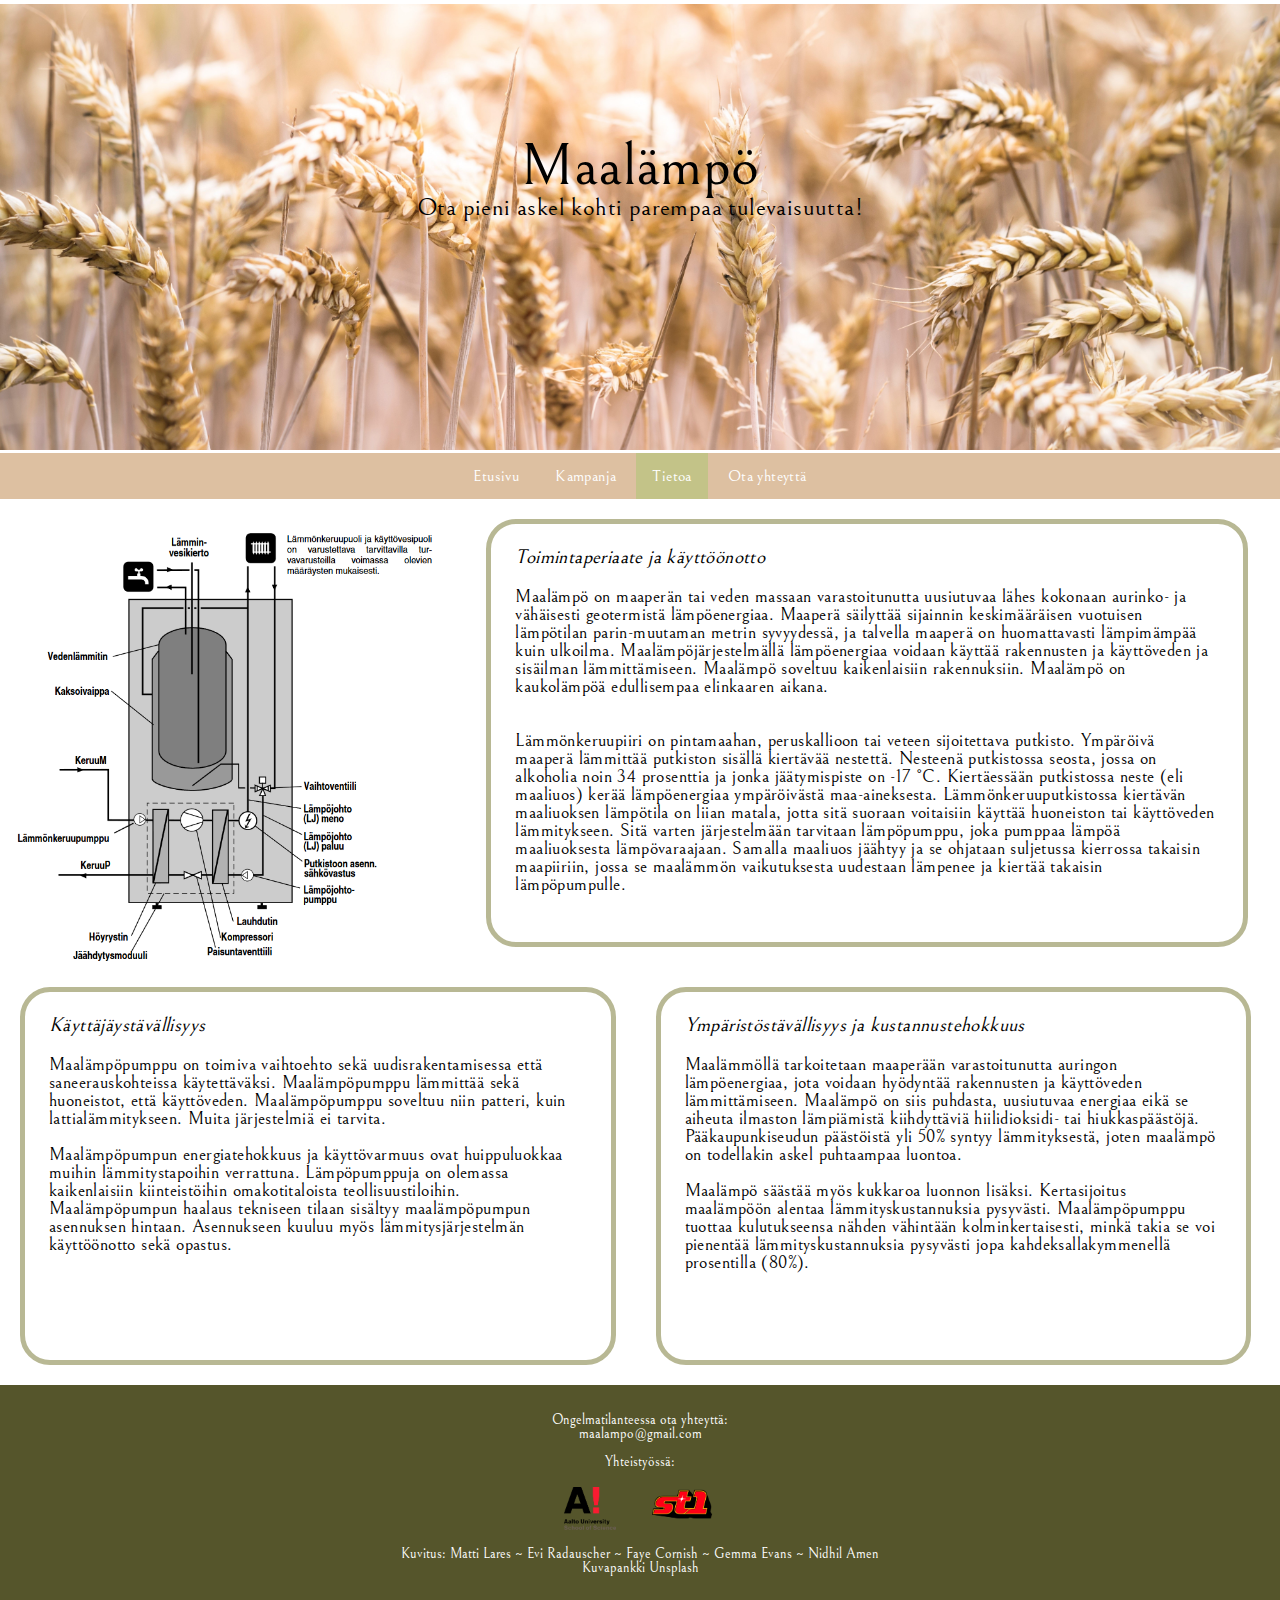
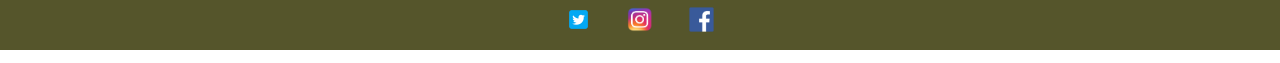
<file: lopullinenKampanja/info.html>
<!DOCTYPE html>
<html>

	<head>
		<meta charset="utf-8">
		<title>Tietoa</title>
		<link href="https://fonts.googleapis.com/css?family=Bellefair" rel="stylesheet">
		<link rel="stylesheet" href="tyyli.css">
		<link rel="icon" sizes="16x16" href="favicon-16x16.png">
		<link rel="icon" sizes="32x32" href="favicon-32x32.png">
	</head>


<body>

<div class="headline">
	<img src="evi-radauscher.jpg" alt="korsi" style="width: 100%;">
	<div class="otsikko">Maalämpö</div>
	<div class="slogan">Ota pieni askel kohti parempaa tulevaisuutta!</div>
</div>

<nav>
	<a class="normal_link" href="index.html">Etusivu</a>
	<a class="normal_link" href="kampanja.html">Kampanja</a>
	<a class="thispage" href="info.html">Tietoa</a>
	<a class="normal_link" href="contact.html">Ota yhteyttä</a>
</nav>

<main>
		<!-- <article class="infosivu"> -->
		<div class="sidebyside">
			<section>
				<img class="vasen_kuva" src="2018-02-18.png" alt="Kaavamalli" style="width: 35%">
			</section>
			<section class="info_tausta">
					<h1>Toimintaperiaate ja käyttöönotto</h1>
					<div class="rollaus_news4"><p>Maalämpö on maaperän tai veden massaan varastoitunutta uusiutuvaa lähes kokonaan aurinko- ja vähäisesti geotermistä lämpöenergiaa. Maaperä säilyttää sijainnin keskimääräisen vuotuisen lämpötilan parin-muutaman metrin syvyydessä, ja talvella maaperä on huomattavasti lämpimämpää kuin ulkoilma. Maalämpöjärjestelmällä lämpöenergiaa voidaan käyttää rakennusten ja käyttöveden ja sisäilman lämmittämiseen. Maalämpö soveltuu kaikenlaisiin rakennuksiin. Maalämpö on kaukolämpöä edullisempaa elinkaaren aikana.<br><br><br>
					Lämmönkeruupiiri on pintamaahan, peruskallioon tai veteen sijoitettava putkisto. Ympäröivä maaperä lämmittää putkiston sisällä kiertävää nestettä. Nesteenä putkistossa seosta, jossa on alkoholia noin 34 prosenttia ja jonka jäätymispiste on -17 °C. Kiertäessään putkistossa neste (eli maaliuos) kerää lämpöenergiaa ympäröivästä maa-aineksesta. Lämmönkeruuputkistossa kiertävän maaliuoksen lämpötila on liian matala, jotta sitä suoraan voitaisiin käyttää huoneiston tai käyttöveden lämmitykseen. Sitä varten järjestelmään tarvitaan lämpöpumppu, joka pumppaa lämpöä maaliuoksesta lämpövaraajaan. Samalla maaliuos jäähtyy ja se ohjataan suljetussa kierrossa takaisin maapiiriin, jossa se maalämmön vaikutuksesta uudestaan lämpenee ja kiertää takaisin lämpöpumpulle.
					</p>
				</div>
			</section>
		</div>

		<div class="sidebyside">
			<section class="half">
				<h1>Käyttäjäystävällisyys</h1>
					<div class="rollaus_news3"><p>Maalämpöpumppu on toimiva vaihtoehto sekä uudisrakentamisessa että saneerauskohteissa käytettäväksi. Maalämpöpumppu lämmittää sekä huoneistot, että käyttöveden. Maalämpöpumppu soveltuu niin patteri, kuin lattialämmitykseen. Muita järjestelmiä ei tarvita.
					<br><br>Maalämpöpumpun energiatehokkuus ja käyttövarmuus ovat huippuluokkaa muihin lämmitystapoihin verrattuna. Lämpöpumppuja on olemassa kaikenlaisiin kiinteistöihin omakotitaloista teollisuustiloihin. Maalämpöpumpun haalaus tekniseen tilaan sisältyy maalämpöpumpun asennuksen hintaan. Asennukseen kuuluu myös lämmitysjärjestelmän käyttöönotto sekä opastus.
					</p>
				</div>
			</section>
			<section class="half">
		     <h1>Ympäristöstävällisyys ja kustannustehokkuus</h1>
		     <div class="rollaus_news3"><p>Maalämmöllä tarkoitetaan maaperään varastoitunutta auringon lämpöenergiaa, jota voidaan hyödyntää rakennusten ja käyttöveden lämmittämiseen. Maalämpö on siis puhdasta, uusiutuvaa energiaa eikä se aiheuta ilmaston lämpiämistä kiihdyttäviä hiilidioksidi- tai hiukkaspäästöjä. Pääkaupunkiseudun päästöistä yli 50% syntyy lämmityksestä, joten maalämpö on todellakin askel puhtaampaa luontoa.
		     <br><br>Maalämpö säästää myös kukkaroa luonnon lisäksi. Kertasijoitus maalämpöön alentaa lämmityskustannuksia pysyvästi. Maalämpöpumppu tuottaa kulutukseensa nähden vähintään kolminkertaisesti, minkä takia se voi pienentää lämmityskustannuksia pysyvästi jopa kahdeksallakymmenellä prosentilla (80%).
	    </section>
		</div>

		<!-- <div class="sidebyside">
			<section class="half">
				<h1>Ympäristöstävällisyys</h1>
					<div class="rollaus_news3"><p>Morbi sed pharetra nunc, et venenatis nisl. Nulla semper neque quis commodo accumsan. Suspendisse mattis arcu ac felis dignissim, pulvinar rhoncus dui mattis. Nulla felis tellus, euismod maximus felis nec, iaculis hendrerit magna. Donec lectus neque, gravida eget urna ut, cursus consequat elit. Sed sapien urna, malesuada eget facilisis vitae, hendrerit eget ante. Cras tincidunt purus quam, a lacinia erat semper quis.
					Nunc interdum sit amet purus sit amet maximus. Quisque sollicitudin nibh sed libero tempor condimentum. Morbi sed pharetra nunc, et venenatis nisl. Nulla semper neque quis commodo accumsan. Suspendisse mattis arcu ac felis dignissim, pulvinar rhoncus dui mattis. Nulla felis tellus, euismod maximus felis nec, iaculis hendrerit magna. Donec lectus neque, gravida eget urna ut, cursus consequat elit. Sed sapien urna, malesuada eget facilisis vitae, hendrerit eget ante. Quisque sollicitudin nibh sed libero tempor condimentum. Nulla semper neque quis commodo accumsan. Suspendisse mattis arcu ac felis dignissim, pulvinar rhoncus dui mattis. Nulla felis tellus, euismod maximus felis nec, iaculis hendrerit magna. Donec lectus neque, gravida eget urna ut, cursus consequat elit. Sed sapien urna, malesuada eget facilisis vitae, hendrerit eget ante. Cras tincidunt purus quam, a lacinia erat semper quis.
					Nunc interdum sit amet purus sit amet maximus.</p></div>
			</section>
			<section class="half">
				<h1>Käyttöön ottaminen</h1>
					<div class="rollaus_news3"><p>Morbi sed pharetra nunc, et venenatis nisl. Nulla semper neque quis commodo accumsan. Suspendisse mattis arcu ac felis dignissim, pulvinar rhoncus dui mattis. Nulla felis tellus, euismod maximus felis nec, iaculis hendrerit magna. Donec lectus neque, gravida eget urna ut, cursus consequat elit. Sed sapien urna, malesuada eget facilisis vitae, hendrerit eget ante. Cras tincidunt purus quam, a lacinia erat semper quis.
					Nunc interdum sit kaalamet purus sit amet maximus.Cras tincidunt purus quam, a lacinia erat semper quis.
					Nunc hardem lor interdum sit amet. Morbi sed pharetra nunc, et venenatis nisl. Nulla semper neque quis commodo accumsan. Suspendisse mattis arcu ac felis dignissim, pulvinar rhoncus dui mattis. Nulla felis tellus, euismod maximus felis nec, iaculis hendrerit magna. Donec lectus neque, gravida eget urna ut, cursus consequat elit. Sed sapien urna, malesuada eget facilisis vitae, hendrerit eget ante. Cras tincidunt purus quam, a lacinia erat semper quis.
					Nunc vaminterdum sit amet purus sit amet maximus. Quisque sollicitudin nibh sed libero tempor condimentum.</p></div>
			</section>
		</div> -->

	</article>


</main>

<footer>
	<p><br><br>Ongelmatilanteessa ota yhteyttä:<br>maalampo@gmail.com<br><br></p>
	<p>Yhteistyössä:<br><br></p>
	<a href="http://www.aalto.fi/fi/"><img src="logo.png" alt="A!" style="width: 4%;"></a>
	<a href="http://www.st1.fi/"><img src="ST1.png" alt="ST1" style="width: 5%;"></a>
	<p><br>Kuvitus: Matti Lares ~ Evi Radauscher ~ Faye Cornish ~ Gemma Evans ~ Nidhil Amen <br>Kuvapankki Unsplash <br><br><br></p>
	<a href="https://twitter.com/login"><img src="twitter.png" alt="Twitter" style="width: 2%;"></a>
	<a href="https://www.instagram.com/?hl=fi"><img src="instagram.png" alt="Instagram" style="width: 2%;"></a>
	<a href="https://www.facebook.com/"><img src="facebook.png" alt="Facebook" style="width: 2%;"></a><br><br><br>
</footer>

</body>
</html>
</file>
<file: lopullinenKampanja/tyyli.css>
/* http://meyerweb.com/eric/tools/css/reset/
   v2.0 | 20110126
   License: none (public domain)
*/

html, body, div, span, applet, object, iframe,
h1, h2, h3, h4, h5, h6, p, blockquote, pre,
a, abbr, acronym, address, big, cite, code,
del, dfn, em, img, ins, kbd, q, s, samp,
small, strike, strong, sub, sup, tt, var,
b, u, i, center,
dl, dt, dd, ol, ul, li,
fieldset, form, label, legend,
table, caption, tbody, tfoot, thead, tr, th, td,
article, aside, canvas, details, embed,
figure, figcaption, footer, header, hgroup,
menu, nav, output, ruby, section, summary,
time, mark, audio, video {
	margin: 0;
	padding: 0;
	border: 0;
	font-size: 100%;
	font: inherit;
	vertical-align: baseline;
}
/* HTML5 display-role reset for older browsers */
article, aside, details, figcaption, figure,
footer, header, hgroup, menu, nav, section {
	display: block;
}


body {
	line-height: 1;
}
ol, ul {
	list-style: none;
}
blockquote, q {
	quotes: none;
}
blockquote:before, blockquote:after,
q:before, q:after {
	content: '';
	content: none;
}
table {
	border-collapse: collapse;
	border-spacing: 0;
}



		h1 {
			font-size: 20px;
			font-style: italic;
			padding-bottom: 20px;
			padding-top: 20px;
			letter-spacing: 0.4px;
		}

		h2 {
			font-size: 18px;
			padding-top: 4px;
			padding-bottom: 2px;
		}


		header {
		text-align: center;
		}

		.headline {
		width: 100%;
		position: relative;
		text-align: center;
		}

		.otsikko {
		position: absolute;
		bottom: 50%;
		left: 50%;
		transform: translate(-50%, -50%);
		font-size: 60px;
		letter-spacing: 0.4px;
		font-family: 'Bellefair', serif;
		}

		.slogan {
		position: absolute;
		bottom: 50%;
		left: 50%;
		transform: translate(-50%, -30%);
		font-size: 25px;
		letter-spacing: 0.4px;
		font-family: 'Bellefair', serif;
		}

		nav {
		display: block;
		padding: 15px;
		background-color: #ddc0a1;
		text-align:center;
		}

		a {
		display: inline;
		color: white;
		text-align: center;
		padding: 14px 16px;
		text-decoration: none;
		font-size: 16px;
		letter-spacing: 0.4px;
		font-family: 'Bellefair', serif;
		}

		.normal_link:hover {
		background-color: #d0a77c;
		}

		.thispage {
		background-color: #c3c388;
		}



		.tausta {
			width: 65%;
			border: 5px solid #b8b894;
			padding: 24px;
			padding-top: 4px;
			margin: 24px;
			border-radius:30px;
		}

		.appiTausta {
			width: 35%;
			border: 5px solid #b8b894;
			padding: 24px;
			padding-top: 4px;
			margin: 24px;
			border-radius:30px;
			font-family: inherit;
			background-color: white;
		}

		.karusellikuva {
			width: 100%;
			padding-top: 4px;
		}




		.sidebyside {float: left;}
		.sidebyside .half {width: 42%; float: left;}

		.half {
		border: 5px solid #b8b894;
		padding: 24px;
		padding-top: 4px;
		padding-bottom: 4px;
		margin: 20px;
		border-radius:30px;
		font-family: 'Bellefair', serif;
		}

		img {
		padding-top: 4px;
		}

		.vasen_kuva {
			float: left;
			clear: left;
			max-width: 40%;
			padding-top: 24px;
			padding-right: 8px;
		}

		.oikea_kuva {
			float: right;
			margin-top: 24px;
			margin-right: 34px;

		}

		.side {
			float: right;
			padding-top: 4px;
			padding-bottom: 4px;
		}

		.etusivu_tausta {
			width: 65%;
			border: 5px solid #b8b894;
			padding: 24px;
			padding-top: 4px;
			padding-bottom: 4px;
			margin: 24px;
			border-radius:30px;
			font-family: 'Bellefair', serif;
		}

		.info_tausta {
			border: 5px solid #b8b894;
			padding: 24px;
			padding-top: 4px;
			padding-bottom: 4px;
			margin: 20px;
			margin-left: 38%;
			border-radius:30px;
			width: 55%;
			font-family: 'Bellefair', serif;
		}

		.elokuva {
			width: 86%;
			padding: 6%;
			padding-top: 4px;
			padding-bottom: 4px;
		}

		.lataus{
			color: white;
			font-family: 'Bellefair', serif;
  		text-align: center;
			display: block;
			padding: 15px;
			background-color: #ddc0a1;
			text-align:center;

		}

		.etusivu_tausta2 {
			width: 82%;
			max-height: 30%;
			border: 5px solid #b8b894;
			padding: 24px;
			padding-top: 4px;
			padding-bottom: 8px;
			margin: 6%;
			margin-top: 24px;
			margin-bottom: 24px;
			border-radius:30px;
			font-family: 'Bellefair', serif;
			font-size: 18px;
			letter-spacing: 0.4px;

		}

		.infosivu {
			display: block;
			margin-left: 30ex;
		}

		.tausta_oikee {
			width: 28%;
			border: 5px solid #b8b894;
			padding: 24px;
			padding-top: 4px;
			margin: 24px;
			border-radius:30px;
			float: left;
			font-family: 'Bellefair', serif;
		}

		.rollaus{
			overflow: auto;
			height: 50%;
			height: 331px;
			display: block;
			padding-right: 4px;
		}

		.rollaus_news {
			overflow: auto;
			height: 130px;
			display: block;
			padding-right: 4px;
			font-size: 18px;
			letter-spacing: 0.4px;
		}

		.rollaus_news2 {
			overflow: auto;
			height: 450px;
			display: block;
			padding-right: 4px;
			font-size: 18px;
			letter-spacing: 0.4px;
		}

		.rollaus_news3 {
			overflow: auto;
			height: 300px;
			display: block;
			padding-right: 4px;
			font-size: 18px;
			letter-spacing: 0.4px;
		}

		.rollaus_news4 {
			overflow: auto;
			height: 350px;
			display: block;
			padding-right: 4px;
			font-size: 18px;
			letter-spacing: 0.4px;
		}


		textarea, select {
		    width: 100%;
		    border: 1px solid #f2d88e;
		    border-radius: 8px;
		    box-sizing: border-box;
				padding: 14px 30px;
		    margin: 12px 0;
				font-family: 'Bellefair', serif;
		}

		input[type=submit] {
		    width: 100%;
		    background-color: #ffe69e;
		    border: none;
		    border-radius: 4px;
		    cursor: pointer;
				color: white;
				padding: 14px;
				margin: 12px 0;
				font-family: 'Bellefair', serif;
		}

		input[type=submit]:hover {
		    background-color: #f2d88e;
				font-family: 'Bellefair', serif;
		}

		form {
    border-radius: 5px;
    background-color: #f2f2f2;
    padding: 20px;
		width: 61%;
		margin: 24px;
		font-family: 'Bellefair', serif;
		}

		.kuva_ilman_ääriviivoja {
			padding-left: 24px;
		}


		footer {
		text-align: center;
		font-size: 14px;
		color: white;
		background-color: #55552b;
		max-height: 265px;
		clear: both;
		font-family: 'Bellefair', serif;
		}
</file>
